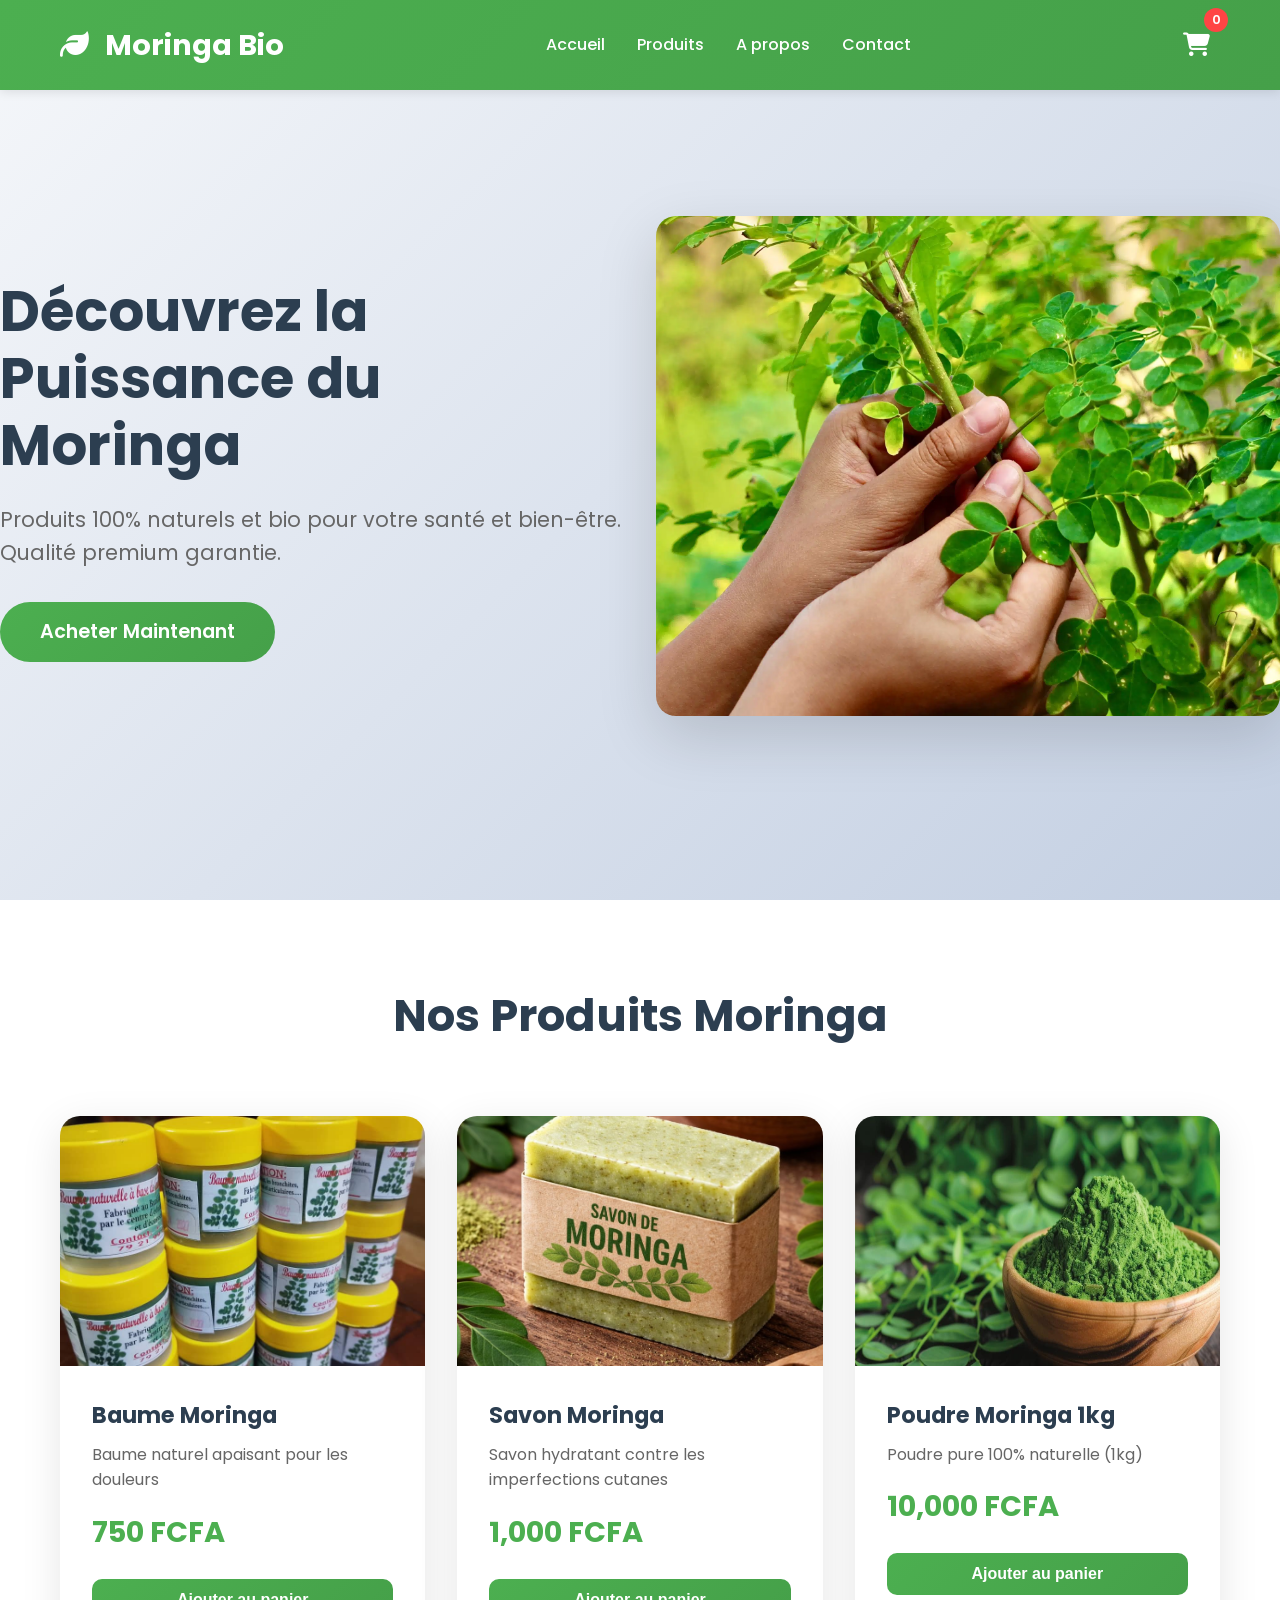
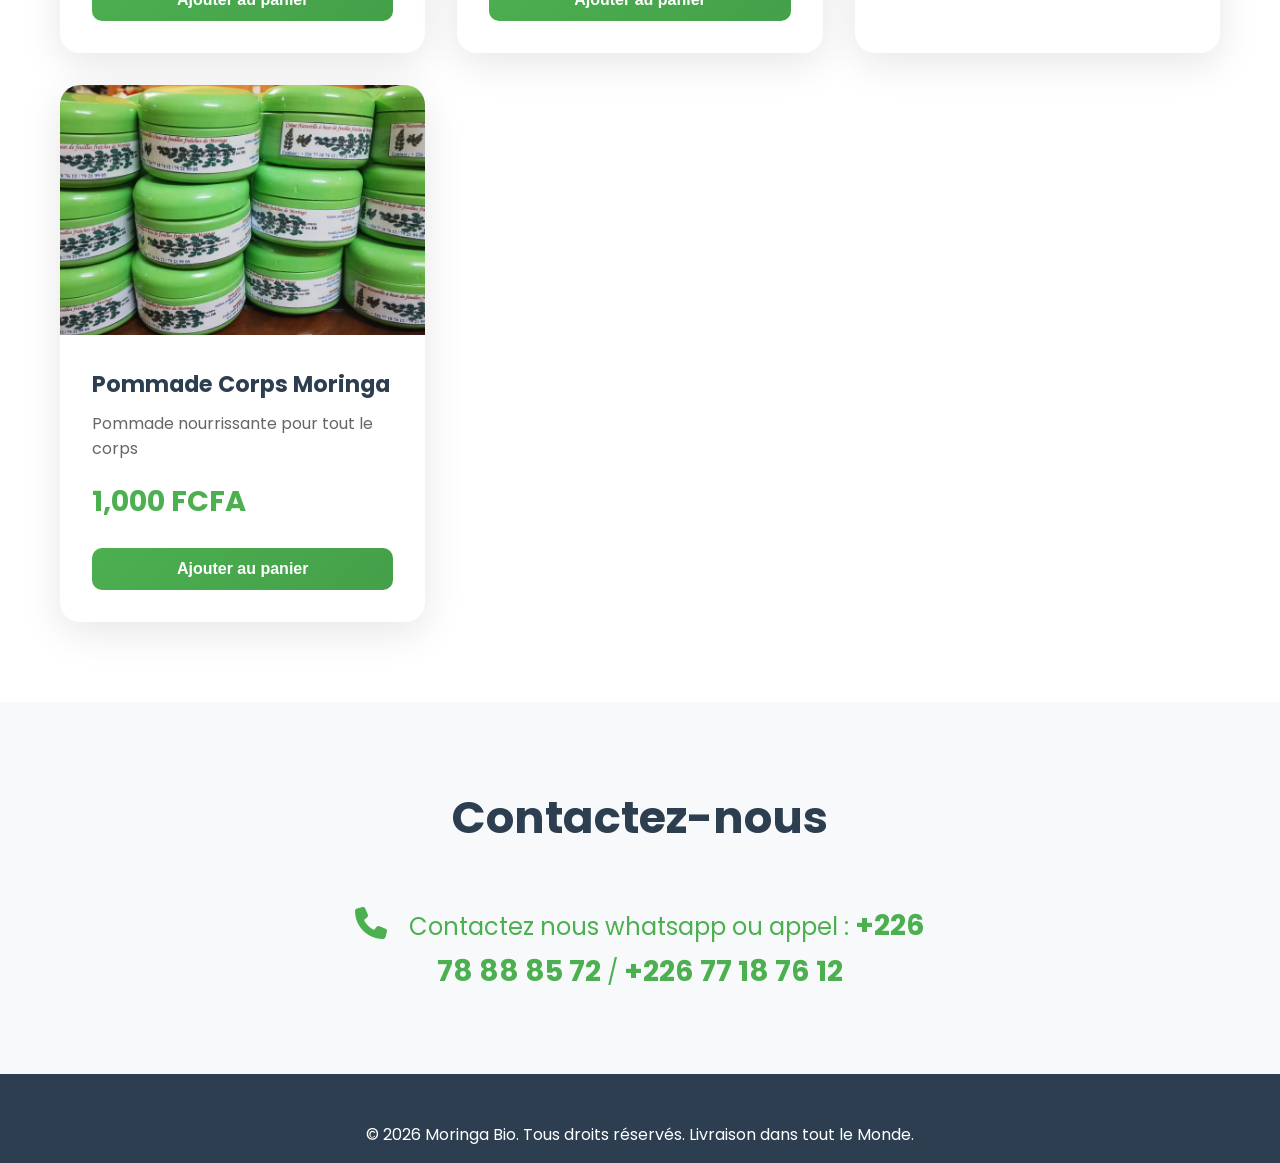
<file: index.html>
<!DOCTYPE html>
<html lang="fr">
<head>
    <meta charset="UTF-8">
    <meta name="viewport" content="width=device-width, initial-scale=1.0">
    <title>Moringa Bio - Produits Naturels Premium</title>
    <link rel="stylesheet" href="styles.css">
    <link href="https://fonts.googleapis.com/css2?family=Poppins:wght@300;400;600;700&display=swap" rel="stylesheet">
    <link rel="stylesheet" href="https://cdnjs.cloudflare.com/ajax/libs/font-awesome/6.4.0/css/all.min.css">
</head>
<body>
    <!-- Header -->
    <header class="header">
        <div class="container">
            <div class="logo">
                <h2><i class="fas fa-leaf"></i> Moringa Bio</h2>
            </div>
            <nav class="nav">
                <a href="#home">Accueil</a>
                <a href="#products">Produits</a>
                <a href="#about">A propos</a>
                <a href="#contact">Contact</a>
            </nav>
            <div class="cart-icon" id="cartIcon">
                <i class="fas fa-shopping-cart"></i>
                <span class="cart-count" id="cartCount">0</span>
            </div>
            <div class="menu-toggle"><i class="fas fa-bars"></i></div>
        </div>
    </header>

    <!-- Hero Section -->
    <section id="home" class="hero">
        <div class="hero-content">
            <h1>Découvrez la Puissance du Moringa</h1>
            <p>Produits 100% naturels et bio pour votre santé et bien-être. Qualité premium garantie.</p>
            <a href="#products" class="cta-btn">Acheter Maintenant</a>
        </div>
        <div class="hero-image">
            <img src="image4.webp" alt="Moringa">
        </div>
    </section>

    <!-- Products Section -->
    <section id="products" class="products">
        <div class="container">
            <h2>Nos Produits Moringa</h2>
            <div class="products-grid" id="productsGrid">
                <!-- Products will be populated by JS -->
            </div>
        </div>
    </section>

    <!-- Cart Modal -->
    <div class="modal" id="cartModal">
        <div class="modal-content">
            <span class="close">&times;</span>
            <h2>Panier</h2>
            <div id="cartItems">
                <p>Votre panier est vide.</p>
            </div>
            <div class="cart-total">
                <h3>Total: <span id="cartTotal">0 FCFA</span></h3>
            </div>
            <button class="checkout-btn" id="checkoutBtn">Passer à la caisse</button>
        </div>
    </div>

    <!-- Contact Section -->
    <section id="contact" class="contact">
        <div class="container">
            <h2>Contactez-nous</h2>
            <div class="contact-info">
                <p><i class="fas fa-phone"></i> Contactez nous whatsapp ou appel : <strong>+226 78 88 85 72</strong> / <strong>+226 77 18 76 12</strong></p>
            </div>
        </div>
    </section>

    <!-- Footer -->
    <footer class="footer">
        <div class="container">
            <p>&copy; 2026 Moringa Bio. Tous droits réservés. Livraison dans tout le Monde.</p>
        </div>
    </footer>

    <script src="script.js"></script>
</body>
</html>
</file>
<file: styles.css>
* {
    margin: 0;
    padding: 0;
    box-sizing: border-box;
}

body {
    font-family: 'Poppins', sans-serif;
    line-height: 1.6;
    color: #333;
}

.container {
    max-width: 1200px;
    margin: 0 auto;
    padding: 0 20px;
}

/* Header */
.header {
    background: linear-gradient(135deg, #4CAF50, #45a049);
    color: white;
    padding: 1rem 0;
    position: fixed;
    width: 100%;
    top: 0;
    z-index: 1000;
    box-shadow: 0 2px 10px rgba(0,0,0,0.1);
}

.header .container {
    display: flex;
    justify-content: space-between;
    align-items: center;
}

.logo h2 {
    font-size: 1.8rem;
    font-weight: 700;
}

.logo i {
    margin-right: 10px;
}

.nav {
    display: flex;
    gap: 2rem;
}

.nav a {
    color: white;
    text-decoration: none;
    font-weight: 500;
    transition: opacity 0.3s;
}

.nav a:hover {
    opacity: 0.8;
}

.cart-icon {
    position: relative;
    font-size: 1.5rem;
    cursor: pointer;
    padding: 10px;
    border-radius: 50%;
    transition: background 0.3s;
}

.cart-icon:hover {
    background: rgba(255,255,255,0.1);
}

.cart-count {
    position: absolute;
    top: -8px;
    right: -8px;
    background: #ff4444;
    color: white;
    border-radius: 50%;
    width: 24px;
    height: 24px;
    display: flex;
    align-items: center;
    justify-content: center;
    font-size: 0.8rem;
    font-weight: 600;
}

.menu-toggle {
    display: none;
    font-size: 1.5rem;
    cursor: pointer;
}

/* Hero */
.hero {
    background: linear-gradient(135deg, #f5f7fa 0%, #c3cfe2 100%);
    padding: 120px 0 80px;
    display: flex;
    align-items: center;
    min-height: 100vh;
}

.hero-content {
    flex: 1;
    padding-right: 2rem;
}

.hero-content h1 {
    font-size: 3.5rem;
    font-weight: 700;
    color: #2c3e50;
    margin-bottom: 1.5rem;
    line-height: 1.2;
}

.hero-content p {
    font-size: 1.3rem;
    color: #666;
    margin-bottom: 2rem;
}

.cta-btn {
    display: inline-block;
    background: linear-gradient(135deg, #4CAF50, #45a049);
    color: white;
    padding: 15px 40px;
    text-decoration: none;
    border-radius: 50px;
    font-size: 1.2rem;
    font-weight: 600;
    transition: transform 0.3s, box-shadow 0.3s;
}

.cta-btn:hover {
    transform: translateY(-3px);
    box-shadow: 0 10px 30px rgba(76, 175, 80, 0.4);
}

.hero-image {
    flex: 1;
}

.hero-image img {
    width: 100%;
    height: 500px;
    object-fit: cover;
    border-radius: 20px;
    box-shadow: 0 20px 60px rgba(0,0,0,0.15);
}

/* Products */
.products {
    padding: 80px 0;
    background: #fff;
}

.products h2 {
    text-align: center;
    font-size: 2.8rem;
    margin-bottom: 4rem;
    color: #2c3e50;
}

.products-grid {
    display: grid;
    grid-template-columns: repeat(auto-fit, minmax(300px, 1fr));
    gap: 2rem;
}

.product-card {
    background: white;
    border-radius: 20px;
    overflow: hidden;
    box-shadow: 0 10px 40px rgba(0,0,0,0.1);
    transition: transform 0.3s, box-shadow 0.3s;
    cursor: pointer;
}

.product-card:hover {
    transform: translateY(-10px);
    box-shadow: 0 20px 60px rgba(0,0,0,0.15);
}

.product-image {
    height: 250px;
    overflow: hidden;
}

.product-image img {
    width: 100%;
    height: 100%;
    object-fit: cover;
    transition: transform 0.3s;
}

.product-card:hover .product-image img {
    transform: scale(1.1);
}

.product-info {
    padding: 2rem;
}

.product-info h3 {
    font-size: 1.4rem;
    margin-bottom: 0.5rem;
    color: #2c3e50;
}

.product-info p {
    color: #666;
    margin-bottom: 1rem;
}

.price {
    font-size: 1.8rem;
    font-weight: 700;
    color: #4CAF50;
    margin-bottom: 1.5rem;
}

.add-to-cart {
    width: 100%;
    background: linear-gradient(135deg, #4CAF50, #45a049);
    color: white;
    border: none;
    padding: 12px;
    border-radius: 10px;
    font-size: 1rem;
    font-weight: 600;
    cursor: pointer;
    transition: background 0.3s;
}

.add-to-cart:hover {
    background: linear-gradient(135deg, #45a049, #4CAF50);
}

/* Modal */
.modal {
    display: none;
    position: fixed;
    z-index: 2000;
    left: 0;
    top: 0;
    width: 100%;
    height: 100%;
    background-color: rgba(0,0,0,0.5);
}

.modal-content {
    background-color: white;
    margin: 5% auto;
    padding: 2rem;
    border-radius: 20px;
    width: 90%;
    max-width: 600px;
    max-height: 80vh;
    overflow-y: auto;
    position: relative;
    animation: slideIn 0.3s ease;
}

@keyframes slideIn {
    from { transform: translateY(-50px); opacity: 0; }
    to { transform: translateY(0); opacity: 1; }
}

.close {
    color: #aaa;
    float: right;
    font-size: 28px;
    font-weight: bold;
    cursor: pointer;
    position: absolute;
    right: 20px;
    top: 15px;
}

.close:hover {
    color: #000;
}

.cart-item {
    display: flex;
    justify-content: space-between;
    align-items: center;
    padding: 1rem 0;
    border-bottom: 1px solid #eee;
}

.cart-item:last-child {
    border-bottom: none;
}

.remove-item {
    background: #ff4444;
    color: white;
    border: none;
    padding: 5px 10px;
    border-radius: 5px;
    cursor: pointer;
}

.cart-total {
    margin-top: 2rem;
    padding-top: 1rem;
    border-top: 2px solid #eee;
    text-align: right;
}

.checkout-btn {
    width: 100%;
    background: linear-gradient(135deg, #2196F3, #1976D2);
    color: white;
    border: none;
    padding: 15px;
    border-radius: 10px;
    font-size: 1.2rem;
    font-weight: 600;
    cursor: pointer;
    margin-top: 1rem;
}

.checkout-btn:hover {
    background: linear-gradient(135deg, #1976D2, #2196F3);
}

/* Contact Section */
.contact {
    padding: 80px 0;
    background: #f8f9fa;
}

.contact h2 {
    text-align: center;
    font-size: 2.8rem;
    margin-bottom: 3rem;
    color: #2c3e50;
}

.contact-info {
    text-align: center;
    max-width: 600px;
    margin: 0 auto;
}

.contact-info p {
    font-size: 1.5rem;
    color: #4CAF50;
}

.contact-info i {
    font-size: 2rem;
    margin-right: 1rem;
    color: #4CAF50;
}

.contact-info strong {
    font-size: 1.8rem;
}

/* Footer */
.footer {
    background: #2c3e50;
    color: white;
    padding: 3rem 0 1rem;
    text-align: center;
}

/* Responsive */
@media (max-width: 768px) {
    .menu-toggle {
        display: block;
    }

    .nav {
        display: none;
        position: absolute;
        top: 100%;
        left: 0;
        width: 100%;
        background: #4CAF50;
        flex-direction: column;
        padding: 1rem;
    }

    .hero {
        flex-direction: column;
        text-align: center;
        padding: 140px 0 60px;
    }

    .hero-content h1 {
        font-size: 2.5rem;
    }

    .hero-image img {
        height: 300px;
    }
}

@media (max-width: 480px) {
    .hero-content h1 {
        font-size: 2rem;
    }

    .products-grid {
        grid-template-columns: 1fr;
    }
}
</file>
